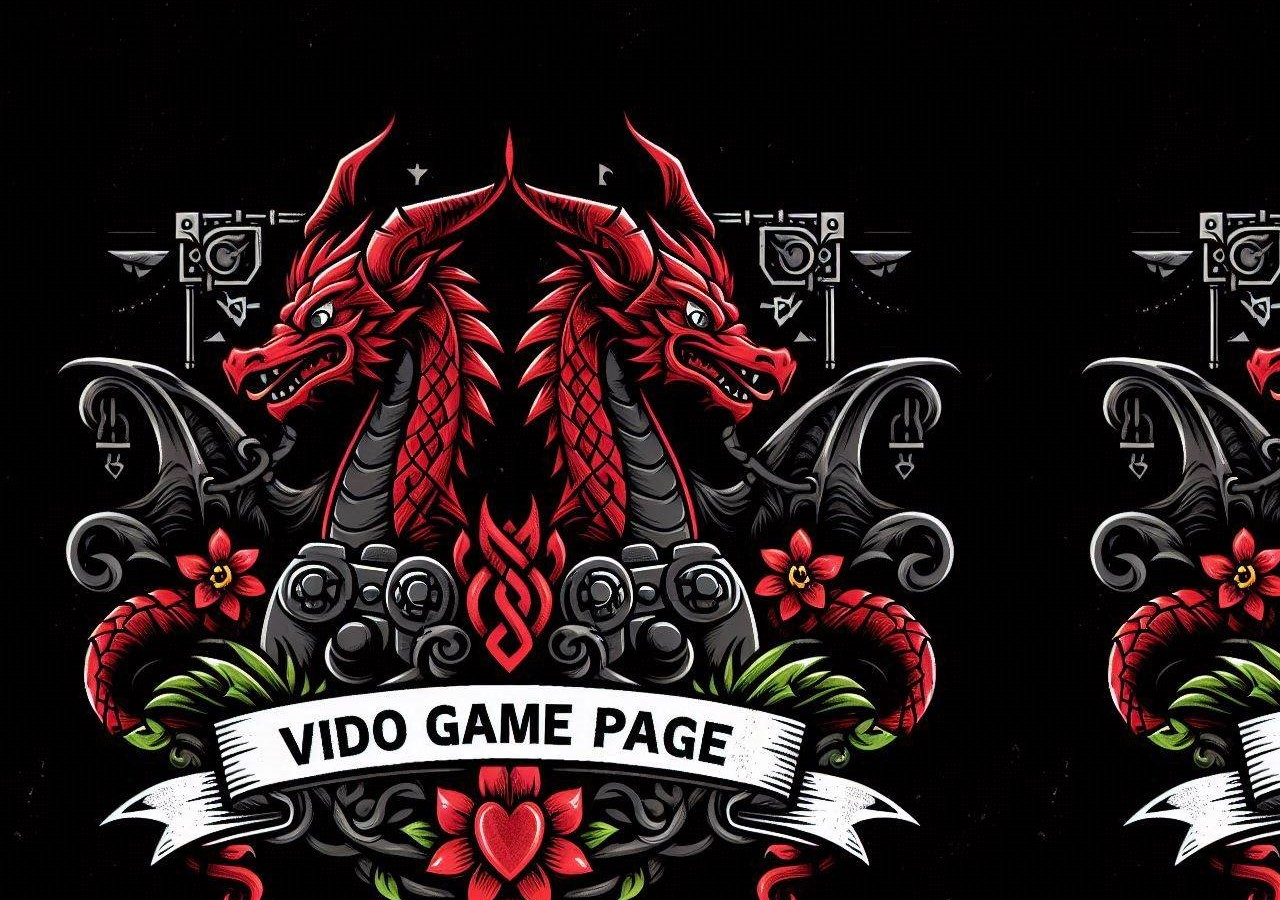
<file: xd.html>
<!DOCTYPE html>
<html lang="en">
<head>
    <meta charset="UTF-8">
    <meta name="viewport" content="width=device-width, initial-scale=1.0">
    <title>Document</title>
</head>
<body>
    <h1>
        xd
    </h1>

    <style>
        *{
        background-image: url(img/logo\ gaming.jpg)
        }
    </style>

</body>
</html>
</file>
